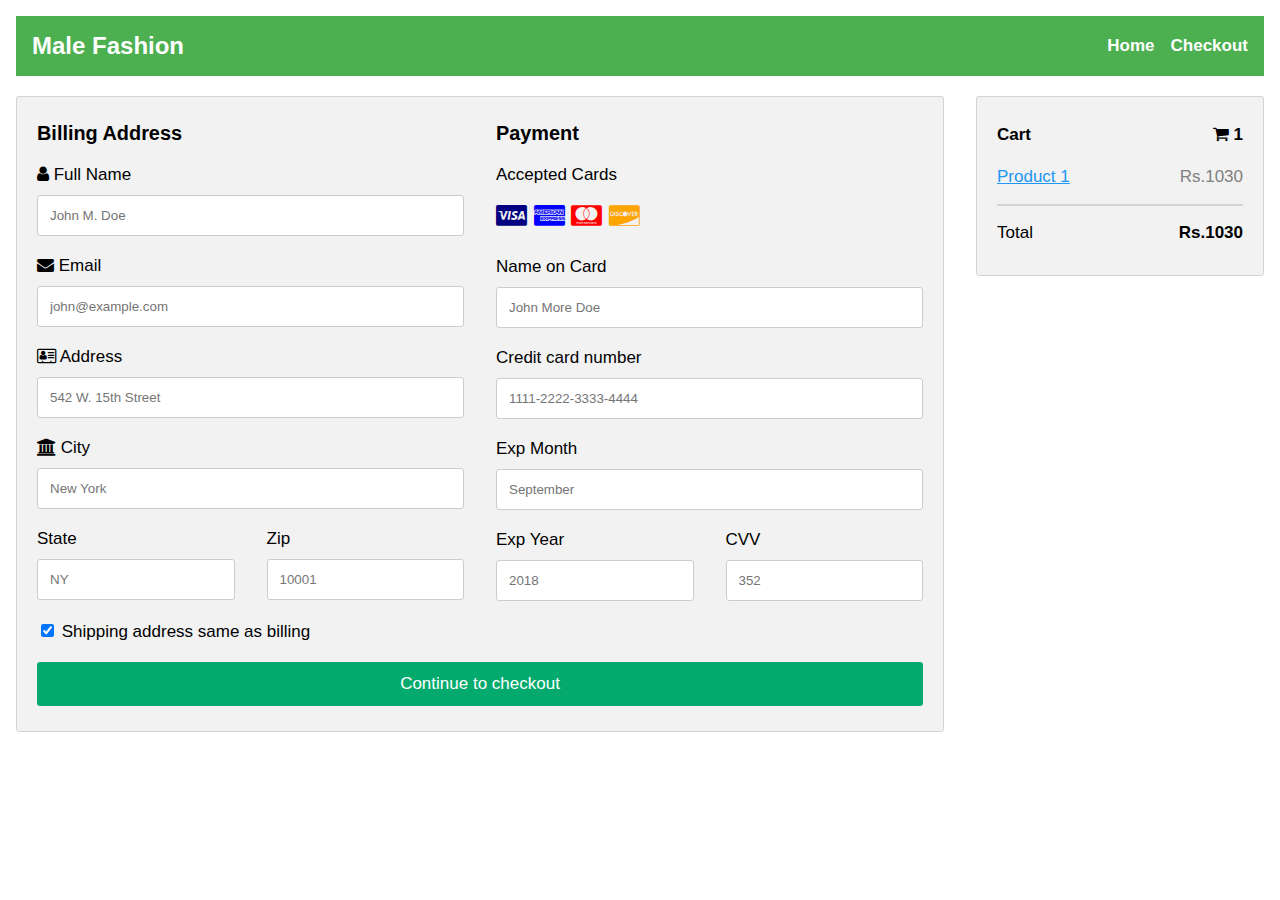
<file: Checkout.html>
<!DOCTYPE html>
<html>
<head>
<meta name="viewport" content="width=device-width, initial-scale=1">
<link rel="stylesheet" href="https://cdnjs.cloudflare.com/ajax/libs/font-awesome/4.7.0/css/font-awesome.min.css">
<link rel="stylesheet" href="CSS/2.css">
</head>
<body>
    <header>
        <div class="logo">Male Fashion</div>
        <nav>
            <ul>
                <li><a href="index.html">Home</a></li>
                <li><a href="#checkout">Checkout</a></li>
            </ul>
        </nav>
    </header><br>
    

<div class="row">
  <div class="col-75">
    <div class="container">
      <form action="/action_page.php">
      
        <div class="row">
          <div class="col-50">
            <h3>Billing Address</h3>
            <label for="fname"><i class="fa fa-user"></i> Full Name</label>
            <input type="text" id="fname" name="firstname" placeholder="John M. Doe">
            <label for="email"><i class="fa fa-envelope"></i> Email</label>
            <input type="text" id="email" name="email" placeholder="john@example.com">
            <label for="adr"><i class="fa fa-address-card-o"></i> Address</label>
            <input type="text" id="adr" name="address" placeholder="542 W. 15th Street">
            <label for="city"><i class="fa fa-institution"></i> City</label>
            <input type="text" id="city" name="city" placeholder="New York">

            <div class="row">
              <div class="col-50">
                <label for="state">State</label>
                <input type="text" id="state" name="state" placeholder="NY">
              </div>
              <div class="col-50">
                <label for="zip">Zip</label>
                <input type="text" id="zip" name="zip" placeholder="10001">
              </div>
            </div>
          </div>

          <div class="col-50">
            <h3>Payment</h3>
            <label for="fname">Accepted Cards</label>
            <div class="icon-container">
              <i class="fa fa-cc-visa" style="color:navy;"></i>
              <i class="fa fa-cc-amex" style="color:blue;"></i>
              <i class="fa fa-cc-mastercard" style="color:red;"></i>
              <i class="fa fa-cc-discover" style="color:orange;"></i>
            </div>
            <label for="cname">Name on Card</label>
            <input type="text" id="cname" name="cardname" placeholder="John More Doe">
            <label for="ccnum">Credit card number</label>
            <input type="text" id="ccnum" name="cardnumber" placeholder="1111-2222-3333-4444">
            <label for="expmonth">Exp Month</label>
            <input type="text" id="expmonth" name="expmonth" placeholder="September">
            <div class="row">
              <div class="col-50">
                <label for="expyear">Exp Year</label>
                <input type="text" id="expyear" name="expyear" placeholder="2018">
              </div>
              <div class="col-50">
                <label for="cvv">CVV</label>
                <input type="text" id="cvv" name="cvv" placeholder="352">
              </div>
            </div>
          </div>
          
        </div>
        <label>
          <input type="checkbox" checked="checked" name="sameadr"> Shipping address same as billing
        </label>
        <input type="submit" value="Continue to checkout" class="btn">
      </form>
    </div>
  </div>
  <div class="col-25">
    <div class="container">
      <h4>Cart <span class="price" style="color:black"><i class="fa fa-shopping-cart"></i> <b>1</b></span></h4>
      <p><a href="#">Product 1</a> <span class="price">Rs.1030</span></p>
      <hr>
      <p>Total <span class="price" style="color:black"><b>Rs.1030</b></span></p>
    </div>
  </div>
</div>

</body>
</html>
</file>
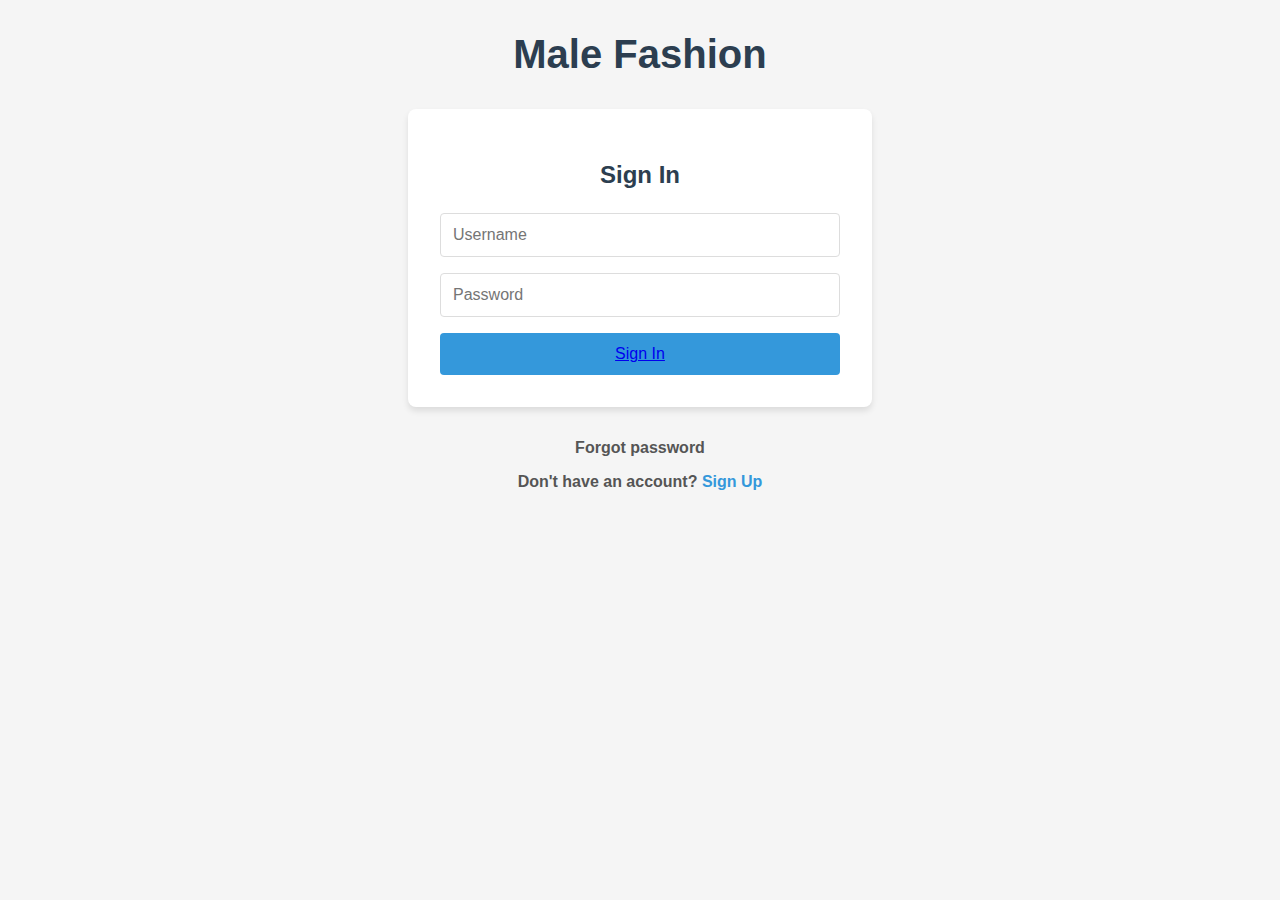
<file: sign in.html>
<!DOCTYPE html>
<html lang="en">
<head>
  <meta charset="UTF-8">
  <meta name="viewport" content="width=device-width, initial-scale=1.0">
  <title>Sign In</title>
  <link rel="stylesheet" href="CSS/sign in.css">
</head>
<body>
  <h1>Male Fashion</h1>
  <div class="signin-container">
    <h2>Sign In</h2>
    <form action="/signin" method="post">
      <input type="text" name="username" placeholder="Username" required>
      <input type="password" name="password" placeholder="Password" required>
      <button type="submit"><a href="index.html">Sign In</a></button>
    </form>
  </div>
  <h3>Forgot password</h3>
  <h3>Don't have an account? <a href="sign up.html">Sign Up</a></h3>
</body>
</html>
</file>
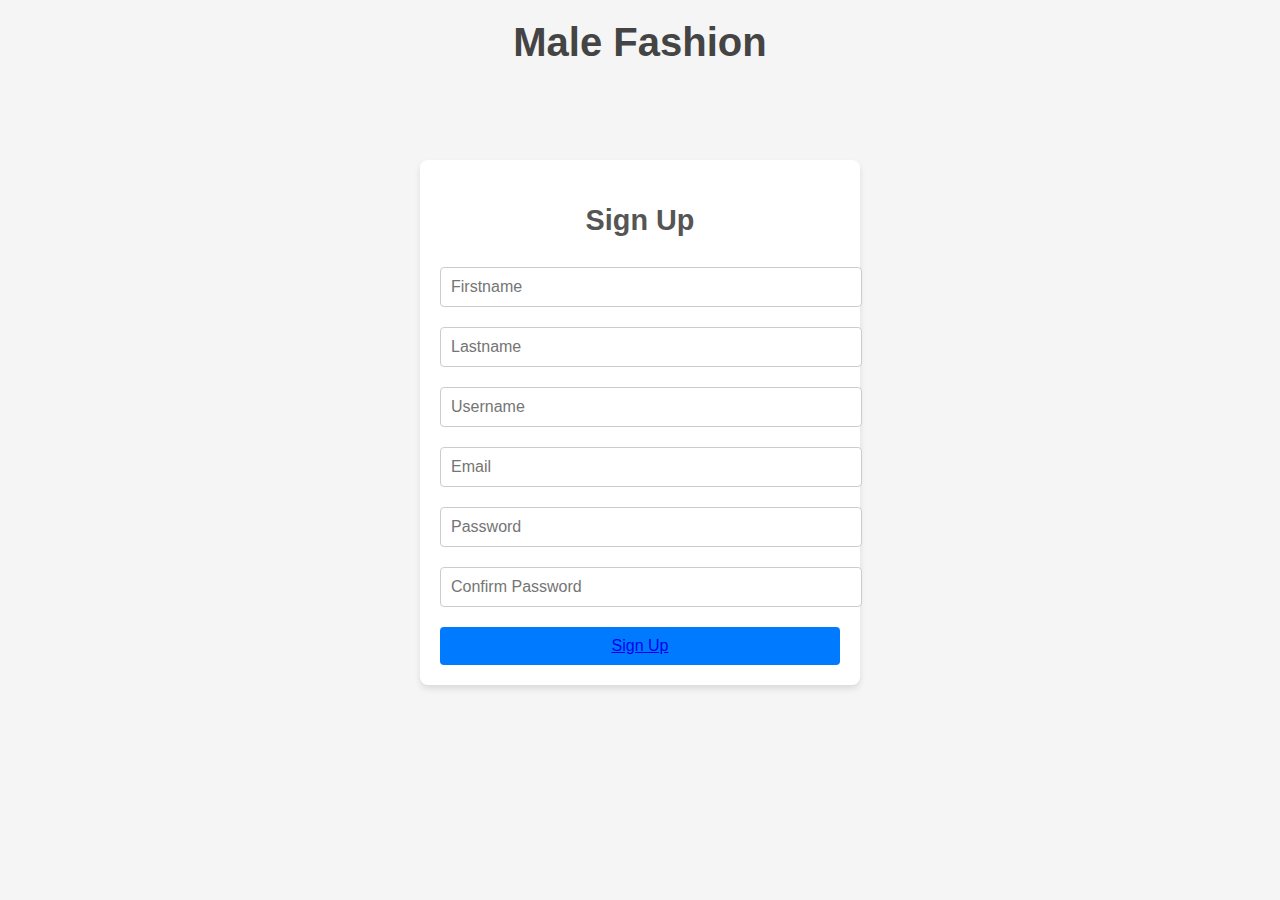
<file: sign up.html>
<!DOCTYPE html>
<html lang="en">
<head>
    <meta charset="UTF-8">
    <meta name="viewport" content="width=device-width, initial-scale=1.0">
    <title>Sign Up</title>
    <link rel="stylesheet" href="CSS/sign up.css">
</head>
<body>
    <h1>Male Fashion</h1><br>
    <div class="signup-container">
        <h2>Sign Up</h2>
        <form action="/submit_signup" method="post">
            <input type="text" name="Firstname" placeholder="Firstname" required>
            <input type="text" name="Lastname" placeholder="Lastname" required>
            <input type="text" name="username" placeholder="Username" required>
            <input type="email" name="email" placeholder="Email" required>
            <input type="password" name="password" placeholder="Password" required>
            <input type="Confirm password" name="Confirm password" placeholder="Confirm Password" required><br>
            <button type="submit"><a href="sign in.html">Sign Up</a></button>
        </form>
    </div>
</body>
</html>
</file>
<file: CSS/2.css>
body {
    font-family: Arial;
    font-size: 17px;
    padding: 8px;
  }
  header {
      background-color: #4CAF50;
      color: white;
      padding: 1rem;
      display: flex;
      justify-content: space-between;
      align-items: center;
  }
  header .logo {
      font-size: 1.5rem;
      font-weight: bold;
  }
  
  header nav ul {
      list-style-type: none;
      margin: 0;
      padding: 0;
      display: flex;
      gap: 1rem;
  }
  
  header nav ul li a {
      color: white;
      text-decoration: none;
      font-weight: bold;
  }
  
  header nav ul li a:hover {
      text-decoration: underline;
  }
  
  * {
    box-sizing: border-box;
  }
  
  .row {
    display: -ms-flexbox; /* IE10 */
    display: flex;
    -ms-flex-wrap: wrap; /* IE10 */
    flex-wrap: wrap;
    margin: 0 -16px;
  }
  
  .col-25 {
    -ms-flex: 25%; /* IE10 */
    flex: 25%;
  }
  
  .col-50 {
    -ms-flex: 50%; /* IE10 */
    flex: 50%;
  }
  
  .col-75 {
    -ms-flex: 75%; /* IE10 */
    flex: 75%;
  }
  
  .col-25,
  .col-50,
  .col-75 {
    padding: 0 16px;
  }
  
  .container {
    background-color: #f2f2f2;
    padding: 5px 20px 15px 20px;
    border: 1px solid lightgrey;
    border-radius: 3px;
  }
  
  input[type=text] {
    width: 100%;
    margin-bottom: 20px;
    padding: 12px;
    border: 1px solid #ccc;
    border-radius: 3px;
  }
  
  label {
    margin-bottom: 10px;
    display: block;
  }
  
  .icon-container {
    margin-bottom: 20px;
    padding: 7px 0;
    font-size: 24px;
  }
  
  .btn {
    background-color: #04AA6D;
    color: white;
    padding: 12px;
    margin: 10px 0;
    border: none;
    width: 100%;
    border-radius: 3px;
    cursor: pointer;
    font-size: 17px;
  }
  
  .btn:hover {
    background-color: #45a049;
  }
  
  a {
    color: #2196F3;
  }
  
  hr {
    border: 1px solid lightgrey;
  }
  
  span.price {
    float: right;
    color: grey;
  }
  
  /* Responsive layout - when the screen is less than 800px wide, make the two columns stack on top of each other instead of next to each other (also change the direction - make the "cart" column go on top) */
  @media (max-width: 800px) {
    .row {
      flex-direction: column-reverse;
    }
    .col-25 {
      margin-bottom: 20px;
    }
  }
</file>
<file: CSS/sign in.css>
body {
    font-family: Arial, sans-serif;
    margin: 0;
    padding: 0;
    background-color: #f5f5f5;
    color: #333;
    text-align: center;
}

h1 {
    font-size: 2.5rem;
    margin-top: 2rem;
    color: #2c3e50;
}

h3 {
    font-size: 1rem;
    margin-top: 1rem;
    color: #555;
}

h3 a {
    color: #3498db;
    text-decoration: none;
    font-weight: bold;
}

h3 a:hover {
    text-decoration: underline;
}

.signin-container {
    background: white;
    max-width: 400px;
    margin: 2rem auto;
    padding: 2rem;
    border-radius: 8px;
    box-shadow: 0 4px 6px rgba(0, 0, 0, 0.1);
}

.signin-container h2 {
    margin-bottom: 1.5rem;
    color: #2c3e50;
}

.signin-container form {
    display: flex;
    flex-direction: column;
    gap: 1rem;
}

.signin-container input {
    padding: 0.75rem;
    font-size: 1rem;
    border: 1px solid #ddd;
    border-radius: 4px;
}

.signin-container button {
    padding: 0.75rem;
    font-size: 1rem;
    border: none;
    border-radius: 4px;
    background-color: #3498db;
    color: white;
    cursor: pointer;
    transition: background-color 0.3s;
}

.signin-container button:hover {
    background-color: #2980b9;
}
</file>
<file: CSS/sign up.css>
/* General body styling */
body {
  font-family: Arial, sans-serif;
  margin: 0;
  padding: 0;
  background-color: #f5f5f5;
  color: #333;
  text-align: center;
}

/* Styling for the main heading */
h1 {
  font-size: 2.5em;
  color: #444;
  margin-top: 20px;
}

/* Container for the signup form */
.signup-container {
  background-color: #fff;
  width: 90%;
  max-width: 400px;
  margin: 50px auto;
  padding: 20px;
  box-shadow: 0 4px 6px rgba(0, 0, 0, 0.1);
  border-radius: 8px;
}

/* Subheading inside the container */
.signup-container h2 {
  font-size: 1.8em;
  margin-bottom: 20px;
  color: #555;
}

/* Styling for form inputs */
.signup-container input {
  width: 100%;
  padding: 10px;
  margin: 10px 0;
  border: 1px solid #ccc;
  border-radius: 4px;
  font-size: 1em;
}

/* Styling for the submit button */
.signup-container button {
  width: 100%;
  padding: 10px;
  background-color: #007BFF;
  color: white;
  border: none;
  border-radius: 4px;
  font-size: 1em;
  cursor: pointer;
  margin-top: 10px;
  transition: background-color 0.3s ease;
}

/* Hover effect for the button */
.signup-container button:hover {
  background-color: #0056b3;
}

/* Adding responsiveness for smaller devices */
@media (max-width: 600px) {
  .signup-container {
      width: 95%;
  }
}
</file>
